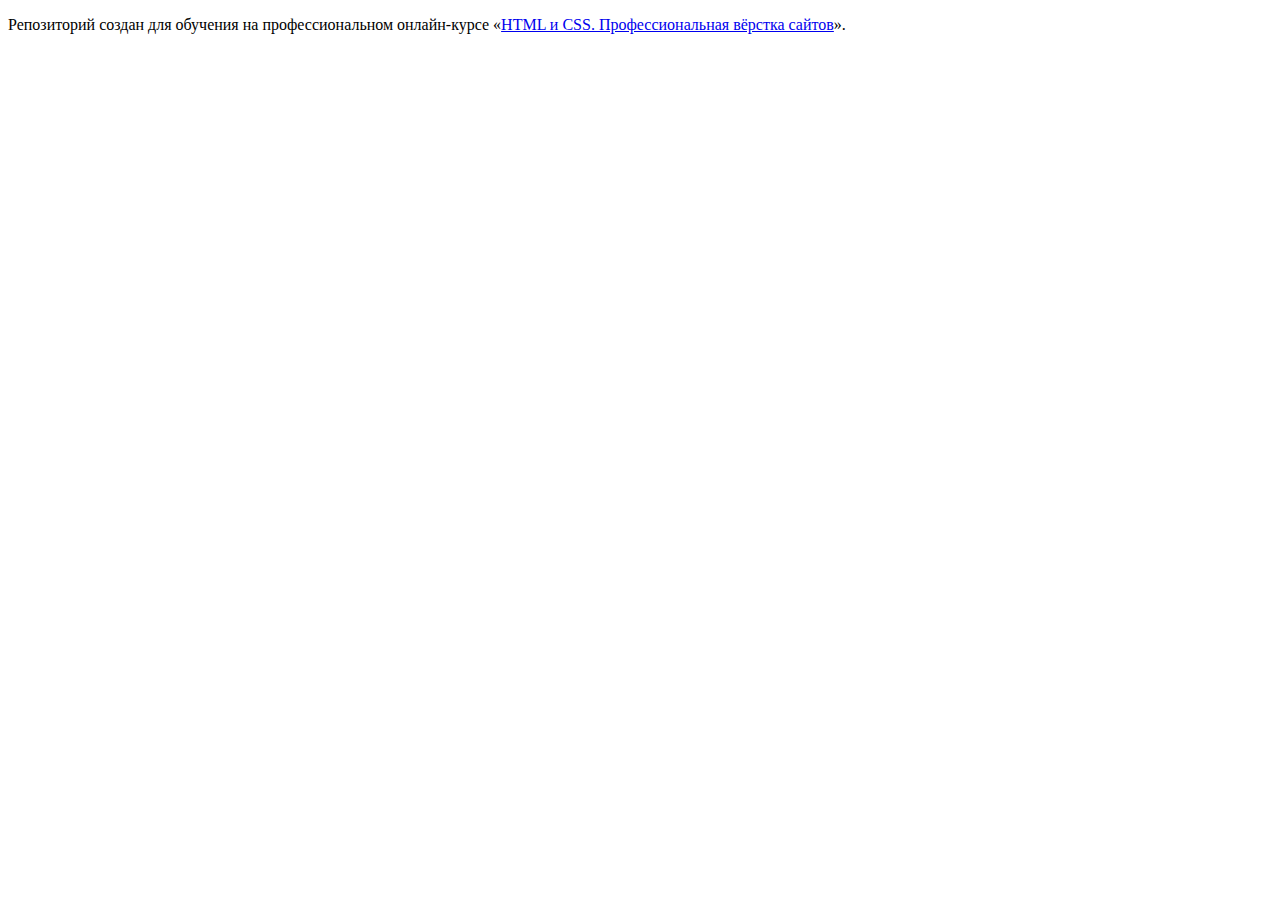
<file: index.html>
<!DOCTYPE html>
<html lang="ru">
  <head>
    <meta charset="utf-8">
    <title>HTML Academy: Седона</title>
  </head>
  <body>

    <p>Репозиторий создан для обучения на профессиональном онлайн‑курсе «<a href="https://htmlacademy.ru/intensive/htmlcss">HTML и CSS. Профессиональная вёрстка сайтов</a>».</p>

  </body>
</html>
</file>
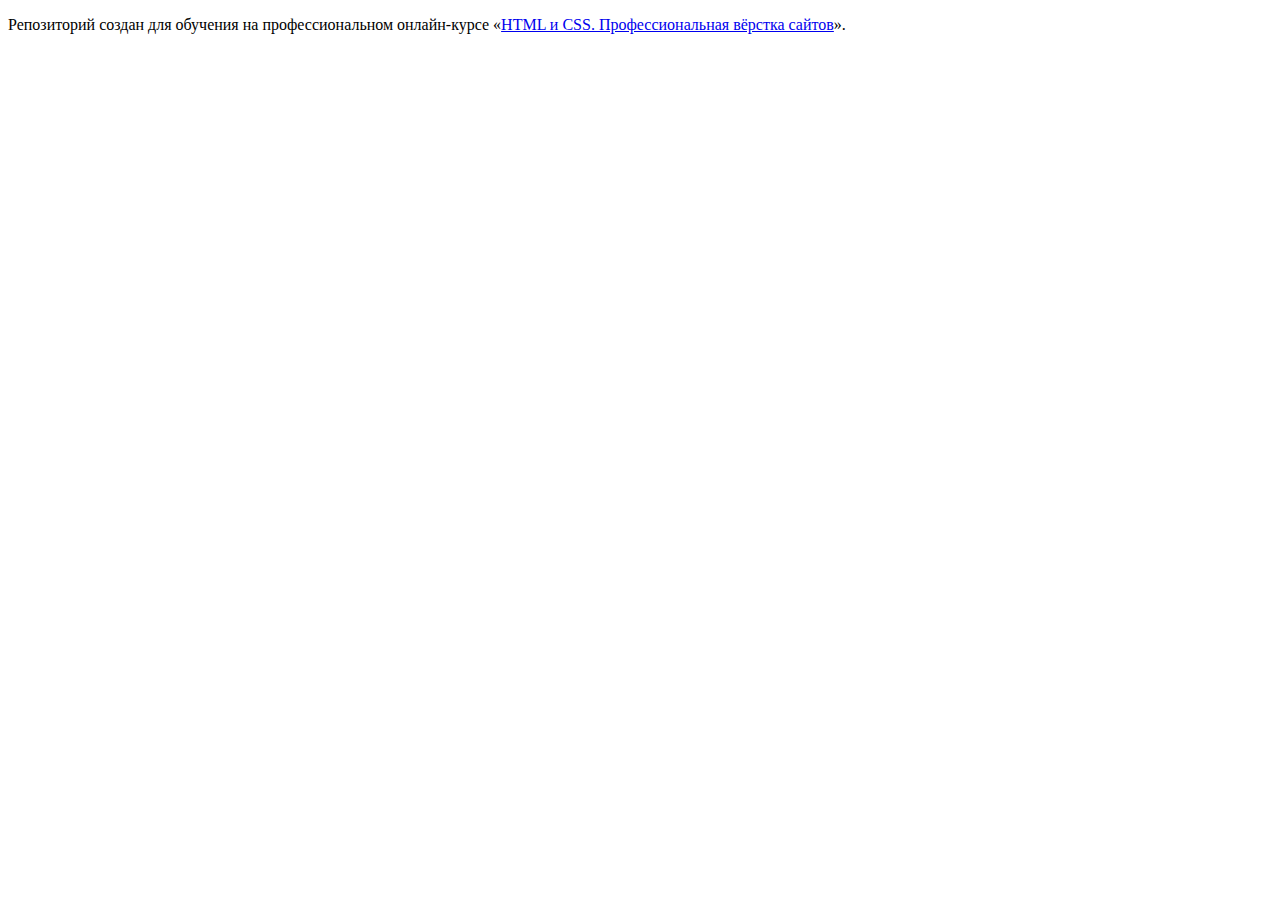
<file: 1/index.html>
<!DOCTYPE html>
<html lang="ru">
  <head>
    <meta charset="utf-8">
    <title>HTML Academy: Седона</title>
    <base href="https://htmlacademy-htmlcss.github.io/2057573-sedona-1/1/">
</head>
  <body>

    <p>Репозиторий создан для обучения на профессиональном онлайн‑курсе «<a href="https://htmlacademy.ru/intensive/htmlcss">HTML и CSS. Профессиональная вёрстка сайтов</a>».</p>

  </body>
</html>
</file>
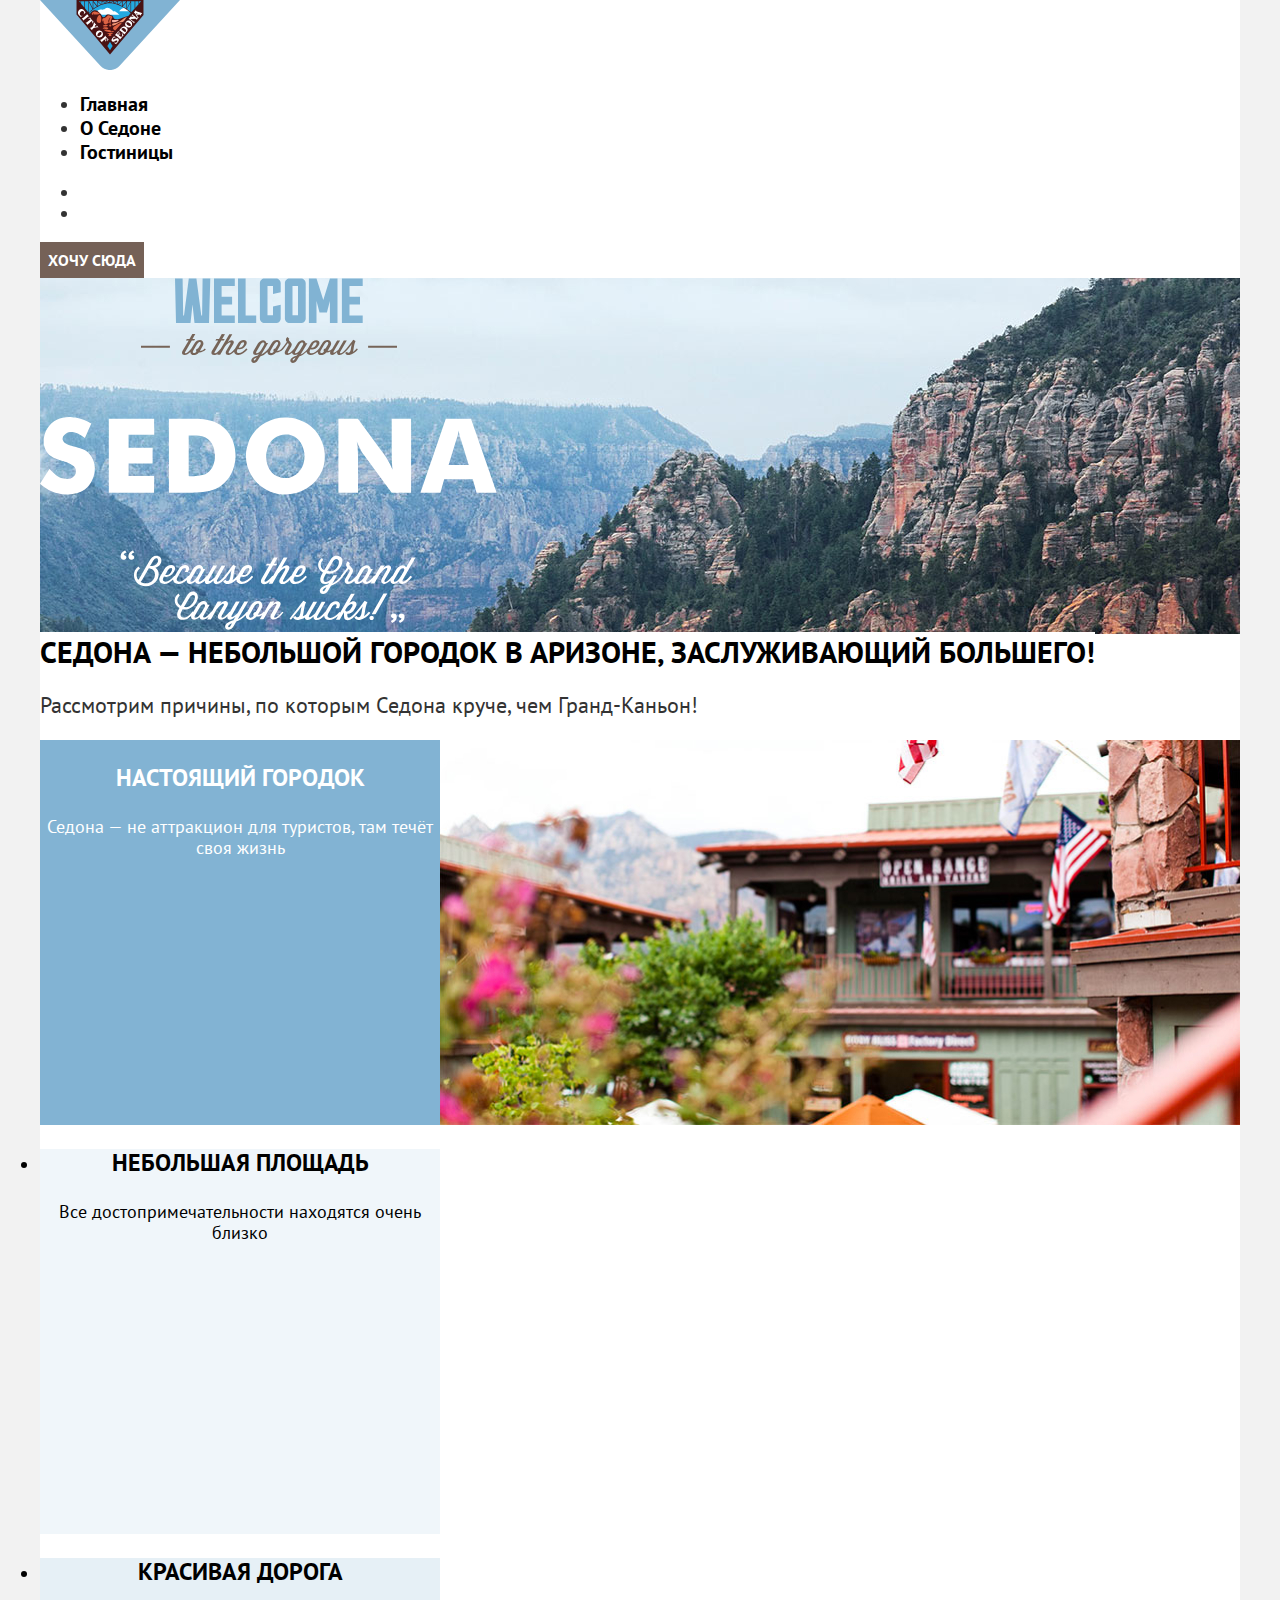
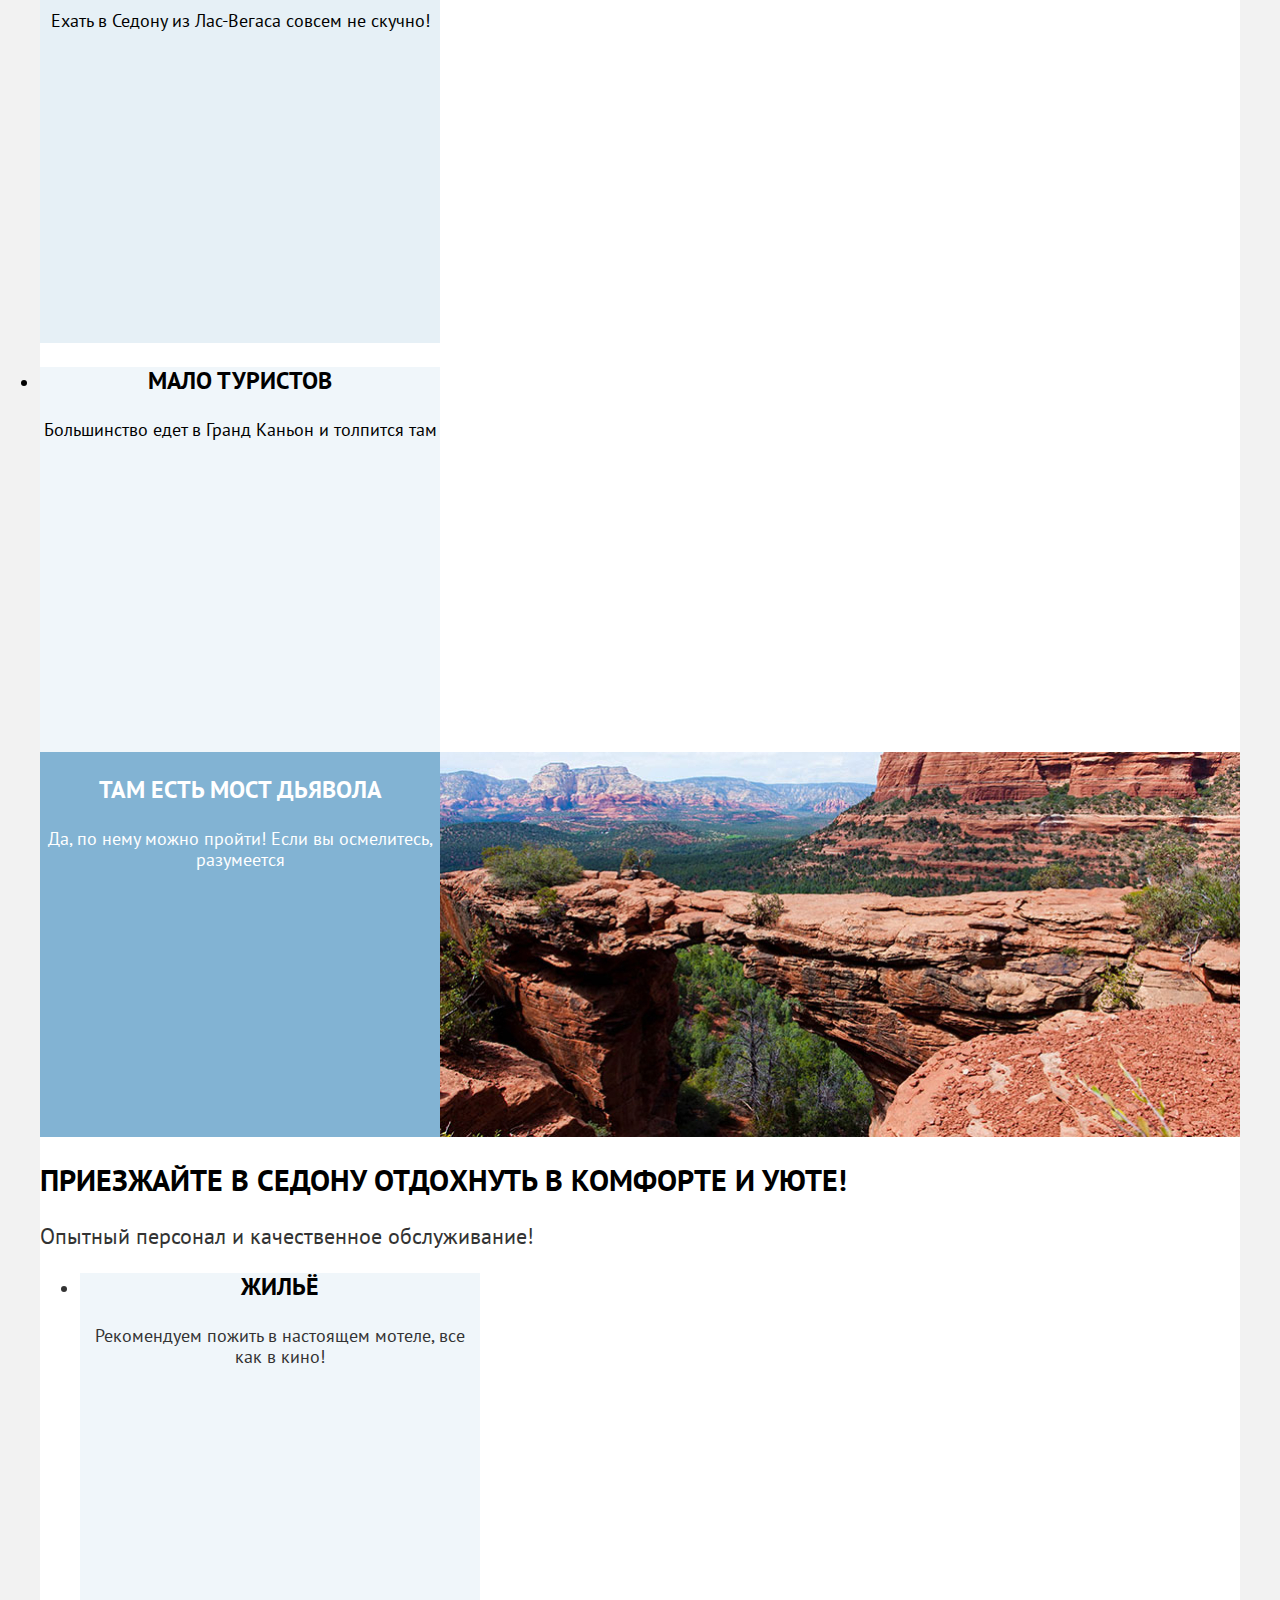
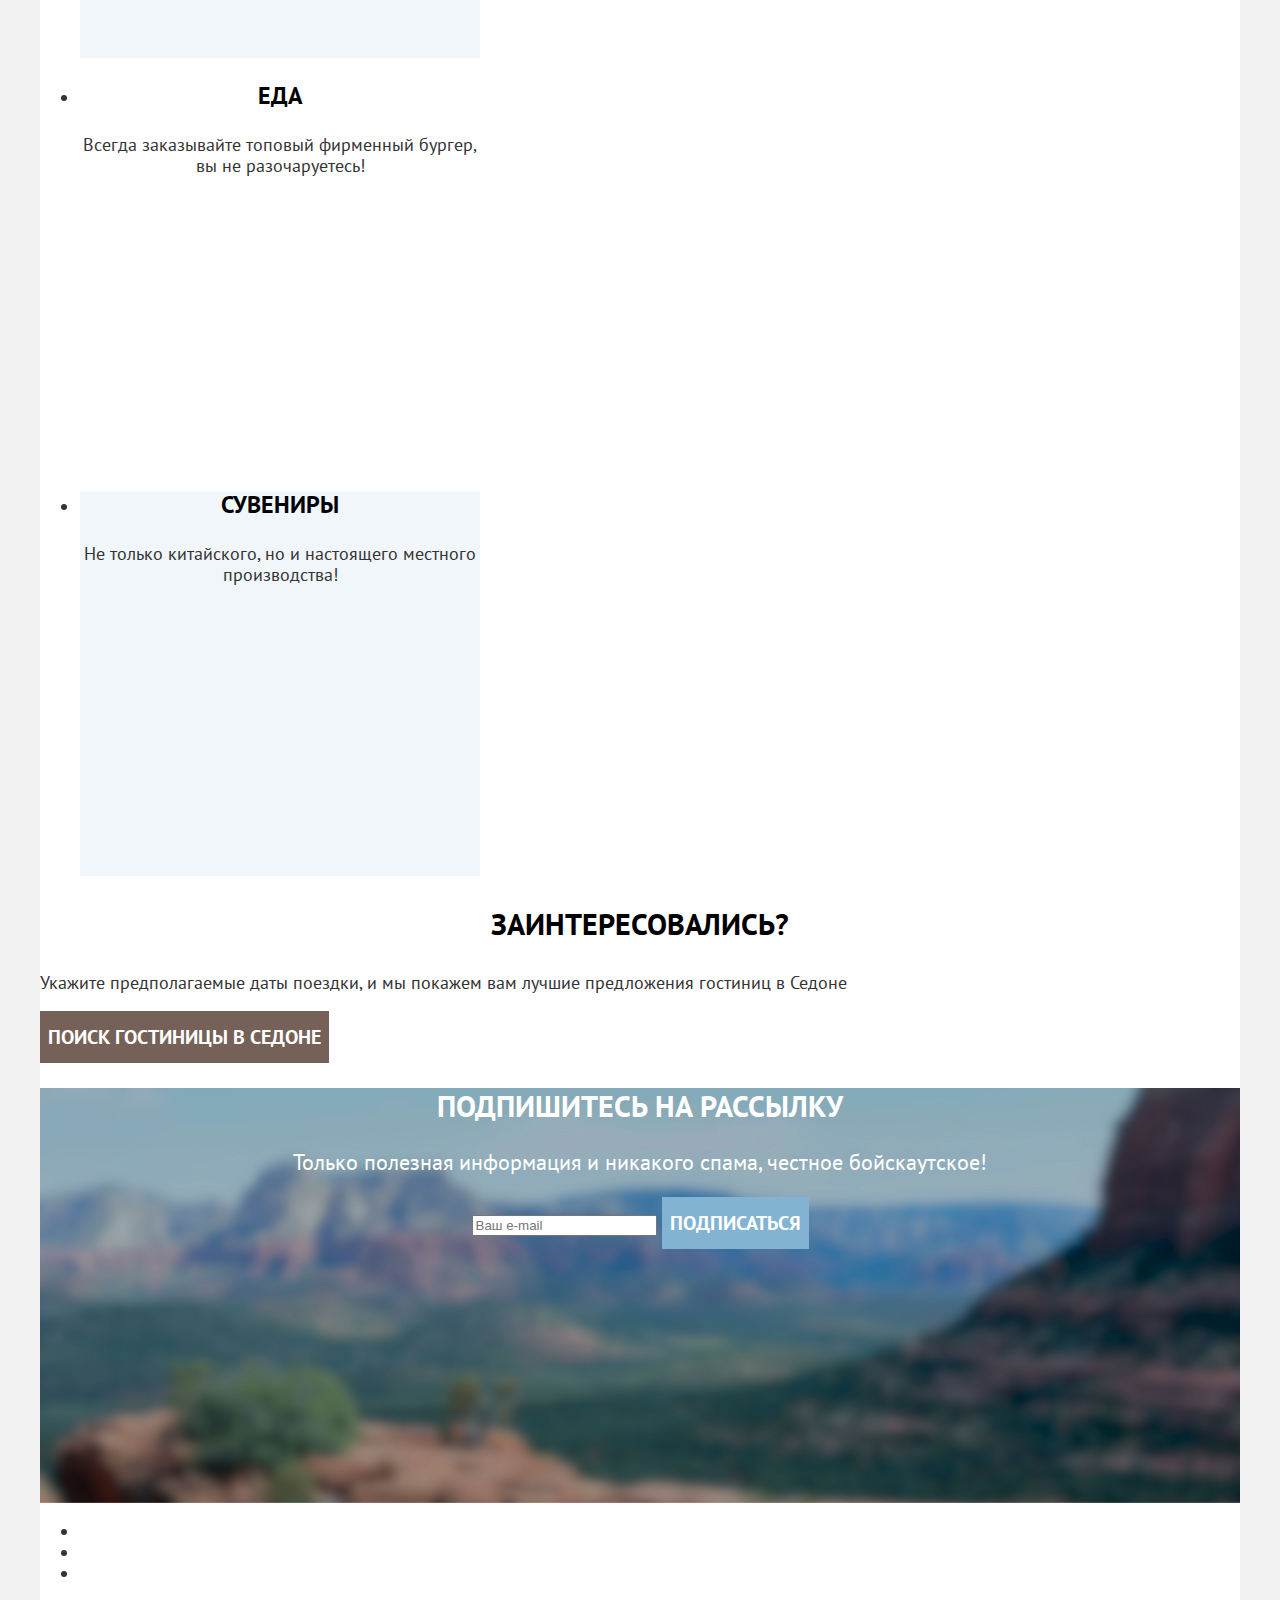
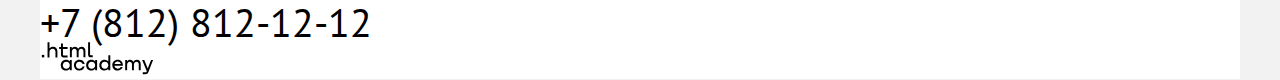
<file: 4/index.html>
<!DOCTYPE html>
<html lang="ru">

  <head>
    <meta charset="utf-8">
    <title>HTML Academy: Седона</title>
    <link rel="stylesheet" href="styles/styles.css">
    <base href="https://htmlacademy-htmlcss.github.io/2057573-sedona-1/4/">
</head>
  <body>
    <div class="container">
      <header class="page-header">
        <nav class="navigation">
          <a class="navigation-logo">
            <img class="logo" src="images/logo.svg" alt="Логотип сайта" width="140" height="70">
          </a>
          <ul class="navigation-list">
            <li class="navigation-item">
              <a class="navigation-link">Главная</a>
            </li>
            <li class="navigation-item">
              <a class="navigation-link" href="other.html">О Седоне</a>
            </li>
            <li class="navigation-item">
              <a class="navigation-link" href="catalog.html">Гостиницы</a>
            </li>
          </ul>
          <ul class="navigation-list navigation user">
            <li class="navigation-item">
              <a class="navigation-link-icon" href="#">
                <span class="visually-hidden">
                  Поиск
                </span>
              </a>
            </li>
            <li class="navigation-item">
              <a class="navigation-link-icon" href="#">
                <span class="visually-hidden">
                  Избранное
                </span>
              </a>
            </li>
          </ul>
          <a class="button button-brown" href="#search">Хочу сюда</a>
        </nav>
      </header>
      <main class="main-index">
        <h1 class="visually-hidden">Седона</h1>
        <div class="hero">
          <img class="hero-image" src="images/welcome.svg" alt="Седона" width="458" height="352">
        </div>
        <div class="description">
          <b><span class="description-title">
              Седона — небольшой городок в Аризоне,
              заслуживающий большего!
            </span>
          </b>
          <p class="subtitle">Рассмотрим причины, по которым Седона круче, чем Гранд-Каньон!
          </p>
        </div>
        <!-- Основное содержимое страницы -->
        <section class="advantages">
          <h2 class="visually-hidden">Преимущества</h2>
          <ul class="advantages-list">
            <li class="advantages-item-blue">
              <div class="advantages-item">
                <h3 class="advantages-title">Настоящий городок</h3>
                <p class="advantages-description">Седона — не аттракцион для туристов, там течёт своя жизнь</p>
              </div>
              <img src="images/photo-1.jpg" alt="Город." width="800" height="385">
            </li>
            <li class=" advantages-item advantages-item-square">
              <h3 class="advantages-title">Небольшая площадь</h3>
              <p class="advantages-description">Все достопримечательности находятся очень близко</p>
            </li>
            <li class=" advantages-item advantages-item-road">
              <h3 class="advantages-title">Красивая дорога</h3>
              <p class="advantages-description">Ехать в Седону из Лас-Вегаса совсем не скучно!</p>
            </li>
            <li class="advantages-item advantages-item-tourist">
              <h3 class="advantages-title">Мало туристов</h3>
              <p class="advantages-description">Большинство едет в Гранд Каньон и толпится там</p>
            </li>
            <li class="advantages-item-blue">
              <div class="advantages-item">
                <h3 class="advantages-title">Там есть мост дьявола</h3>
                <p class="advantages-description">Да, по нему можно пройти! Если вы осмелитесь, разумеется</p>
              </div>
              <img src="images/photo-2.jpg" alt="Мост дьявола." width="800" height="385">
            </li>
          </ul>
        </section>
        <section class="services">
          <h2 class="services-title">Приезжайте в Седону отдохнуть в комфорте и уюте!</h2>
          <p class="subtitle">Опытный персонал и качественное обслуживание!</p>
          <ul class="services-list">
            <li class="services-item">
              <h3 class="services-title-item">Жильё</h3>
              <p class="services-description">Рекомендуем пожить в настоящем мотеле, все как в кино!</p>
            </li>
            <li class="services-item">
              <h3 class="services-title-item">Еда</h3>
              <p class="services-description">Всегда заказывайте топовый фирменный бургер, вы не разочаруетесь!</p>
            </li>
            <li class="services-item">
              <h3 class="services-title-item">Сувениры</h3>
              <p class="services-description">Не только китайского, но и настоящего местного производства!</p>
            </li>
          </ul>
        </section>
        <section class="catalog">
          <h2 class="visually-hidden">Поиск гостиницы</h2>
          <p class="catalog-title">Заинтересовались?</p>
          <p class="catalog-text subtitle">Укажите предполагаемые даты поездки, и мы покажем вам лучшие предложения
            гостиниц в
            Седоне
          </p>
          <a class="button button-brown button-big" href="#">Поиск гостиницы в Седоне</a>

        </section>
        <section class="subscribe subscribe-index">
          <h2 class="subscribe-title">Подпишитесь на рассылку</h2>
          <p class="subtitle">Только полезная информация и никакого спама, честное бойскаутское!</p>
          <form class="subscribe-form" action="https://echo.htmlacademy.ru/" method="post">
            <label class="visually-hidden" for="subscribe-email">Ваш e-mail</label>
            <input type="email" name="subscribe-email" id="subscribe-email" placeholder="Ваш e-mail">
            <button class="button button-blue button-big" type="submit">Подписаться</button>
          </form>
        </section>
      </main>
      <footer class="main-footer">
        <!-- Подвал сайта -->
        <section class="footer-social">
          <ul class="footer-social-list">
            <li class="footer-social-item">
              <a class="social-link" href="https://vk.com/htmlacademy">
                <span class="visually-hidden">VKontakte</span>
              </a>
            </li>
            <li class="footer-social-item">
              <a class="social-link" href="https://t.me/htmlacademy ">
                <span class="visually-hidden">Телеграм</span>
              </a>
            </li>
            <li class="footer-social-item">
              <a class="social-link" href="https://www.youtube.com/user/htmlacademyru">
                <span class="visually-hidden">Youtube</span>
              </a>
            </li>
          </ul>
        </section>
        <section class="footer-contacts">
          <address class="footer-contacts-address">
            <a class="footer-contacts-address-phone" href="tel:+78128121212">+7 (812) 812-12-12</a>
          </address>
          <a href="https://htmlacademy.ru/" class="footer-htmlacademy-link">
            <img class="footer-htmlacademy" src="images/logo-htmlacademy.svg" alt="Логотип htmlacademy." width="114.9"
              height="32.9">
          </a>
        </section>
      </footer>
    </div>
  </body>

</html>
</file>
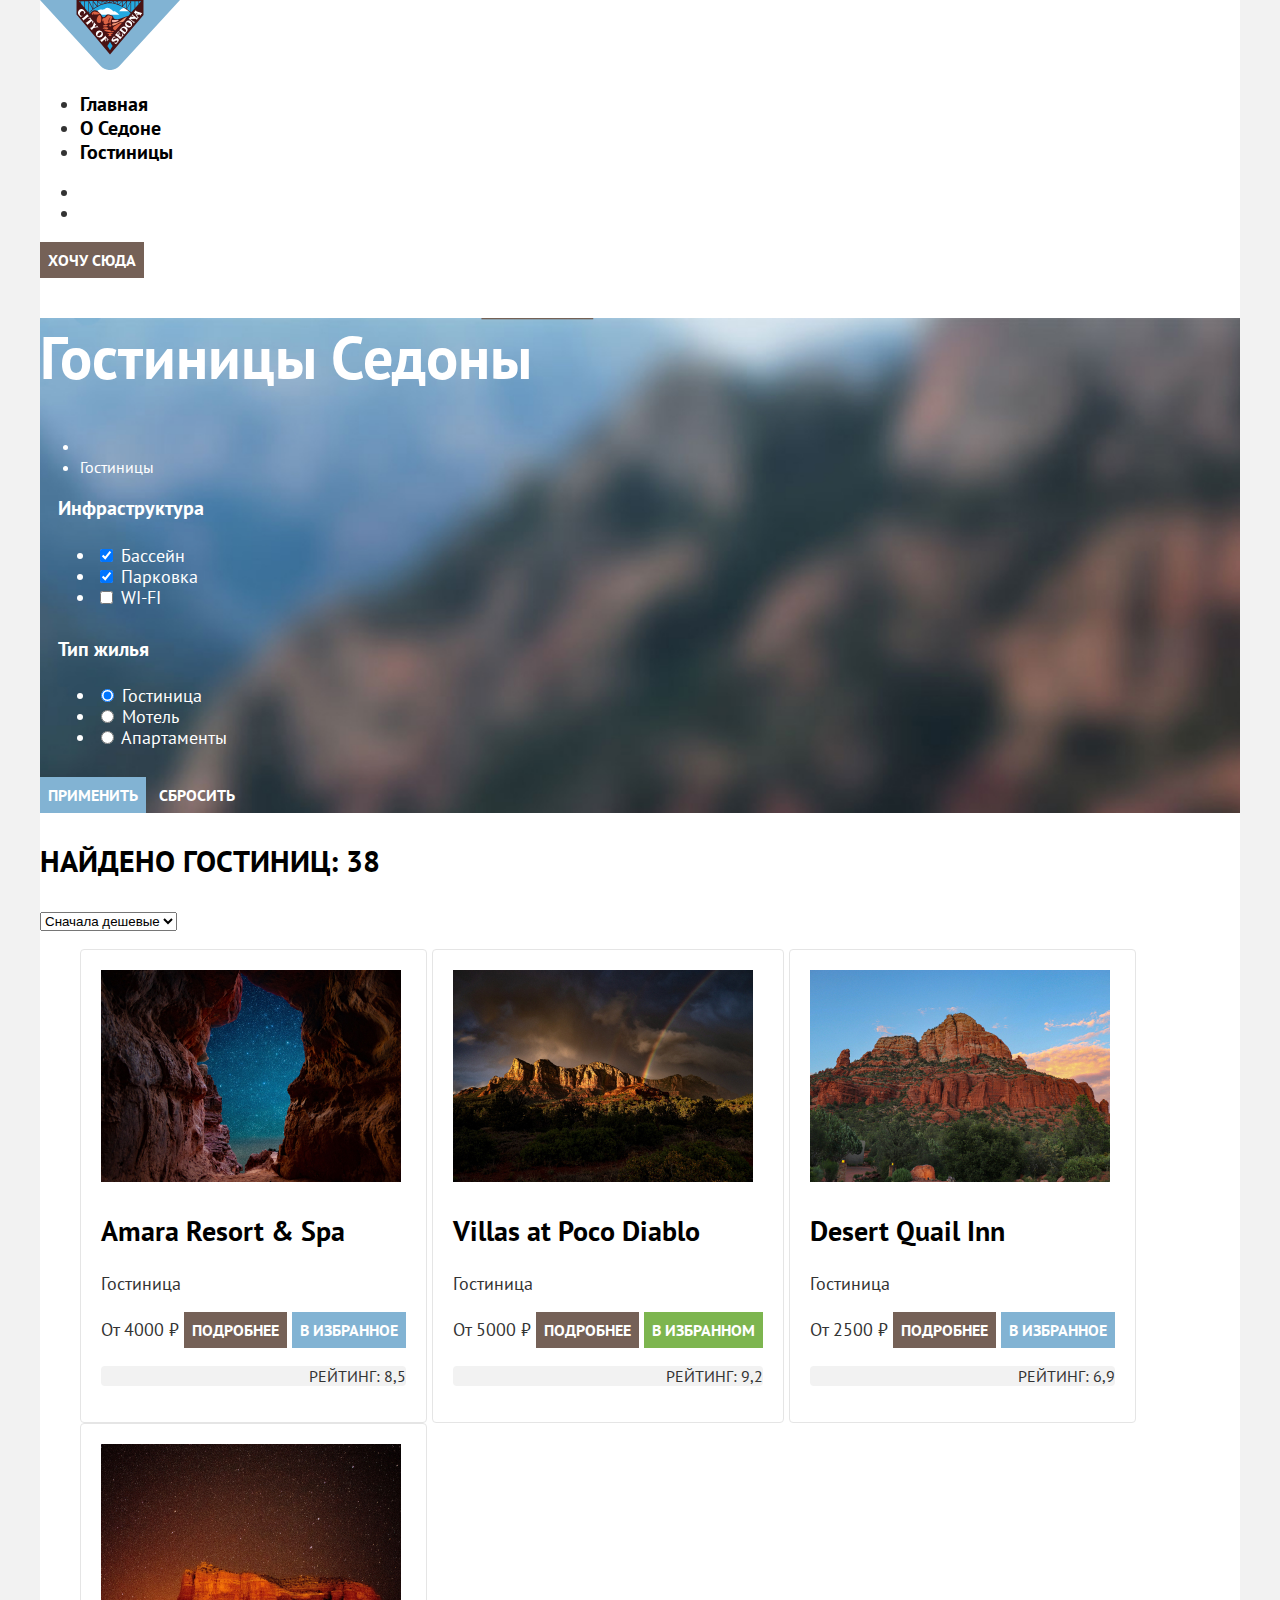
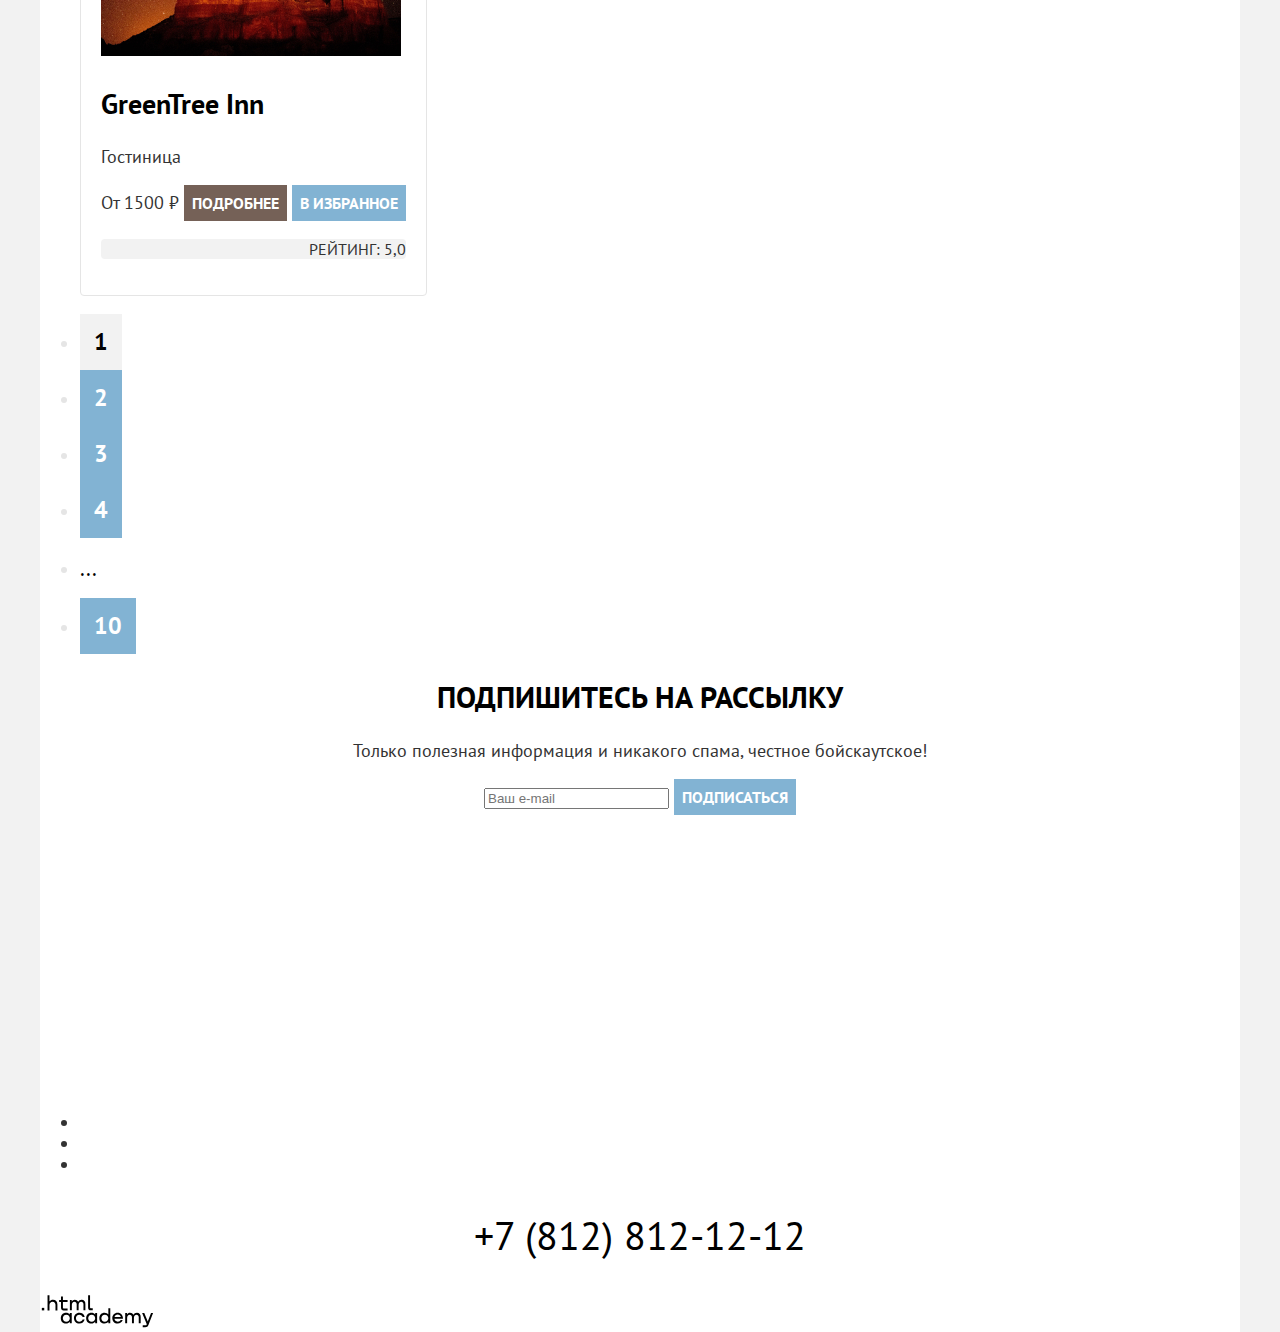
<file: catalog.html>
<!DOCTYPE html>
<html lang="ru">

  <head>
    <meta charset="utf-8">
    <title>HTML Academy: Седона</title>
    <link rel="stylesheet" href="styles/styles.css">
  </head>
  <body>
    <div class="container">
    <header class="page-header">
      <nav class="navigation">
        <a class="navigation-logo" href="index.html">
          <img class="logo" src="images/logo.svg" alt="Логотип сайта" width="140" height="70">
        </a>
        <ul class="navigation-list">
          <li class="navigation-item">
            <a class="navigation-link" href="index.html">Главная</a>
          </li>
          <li class="navigation-item">
            <a class="navigation-link" href="other.html">О Седоне</a>
          </li>
          <li class="navigation-item">
            <a class="navigation-link">Гостиницы</a>
          </li>
        </ul>
        <ul class="navigation-list navigation user">
          <li class="navigation-item">
            <a class="navigation-link-icon" href="#">
              <span class="visually-hidden">
                Поиск
              </span>
            </a>
          </li>
          <li class="navigation-item">
            <a class="navigation-link-icon" href="#">
              <span class="visually-hidden">
                Избранное
              </span>
            </a>
          </li>
        </ul>
        <a class="button button-brown" href="#">Хочу сюда</a>
      </nav>
    </header>
    <!-- Основное содержимое страницы -->
    <main class="main-inner">
      <header class="inner-header">
        <h1 class="inner-header-title">Гостиницы Седоны</h1>
        <ul class="breadcrumbs">
          <li class="breadcrumbs-item">
            <a class="breadcrumbs-link" href="index.html"> </a>
          </li>
          <li class="breadcrumbs-item">
            <a class="breadcrumbs-link">Гостиницы</a>
          </li>
        </ul>
        <form class="catalog-filter" action="https://echo.htmlacademy.ru/" method="get">

          <fieldset class="catalog-filter-group">
            <legend class="catalog-filter-title">Инфраструктура</legend>
            <ul class="catalog-filter-list">
              <li class="catalog-filter-item">
                <label class="control">
                  <input class="control-input" type="checkbox" name="pool" checked>
                  Бассейн
                </label>
              </li>
              <li class="catalog-filter-item">
                <label class="control">
                  <input class="control-input" type="checkbox" name="parking" checked>
                  Парковка
                </label>
              </li>
              <li class="catalog-filter-item">
                <label class="control">
                  <input class="control-input" type="checkbox" name="wi-fi">
                  WI-FI
                </label>
              </li>
            </ul>
          </fieldset>

          <fieldset class="catalog-filter-group">
            <legend class="catalog-filter-title">Тип жилья</legend>
            <ul class="catalog-filter-list">
              <li class="catalog-filter-item">
                <label class="control">
                  <input class="control-input" type="radio" name="type-of-housin" value="hotel" checked>
                  Гостиница
                </label>
              </li>
              <li class="catalog-filter-item">
                <label class="control">
                  <input class="control-input" type="radio" name="type-of-housing" value="motel">
                  Мотель
                </label>
              </li>
              <li class="catalog-filter-item">
                <label class="control">
                  <input class="control-input" type="radio" name="type-of-housing" value="apartments">
                  Апартаменты
                </label>
              </li>
            </ul>
          </fieldset>
          <button class="button button-blue" type="submit">Применить</button>
          <button class="button button-transparent" type="reset">Сбросить</button>
        </form>
      </header>

      <section class="catalog-products">
        <div class="sorting-container">
        <h2 class="visually-hidden">Список товаров с фильтрами</h2>
        <p class="catalog-filter-total">Найдено гостиниц: <span>38</span></p>

        <select class="select-control" aria-label="Сортировка">
          <option value="cheap">Сначала дешевые</option>
          <option value="expensive">Сначала дорогое</option>
        </select>
        <a href="#" class="button-icon">
          <span class="visually-hidden">Показать плиткой</span>
        </a>
        <a class="button-icon" href="#">
          <span class="visually-hidden">Показать карточку</span>
        </a>
        <a class="button-icon" href="#">
          <span class="visually-hidden">Показать список</span>
        </a>
        </d>
        <ul class="product-list">
          <li class="product-hotel">
            <a class="product-hotel-link" href="product.html">
              <img class="product-hotel-image" src="images/hotel-1.jpg" alt="" width="300" height="212">
              <h3 class="product-hotel-title"> Amara Resort & Spa</h3>
            </a>
            <p class="product-hotel-type">Гостиница</p>
            <a class="product-hotel-price">От 4000 ₽</a>
            <a class="product-hotel-button button button-brown" href="#">Подробнее</a>
            <a class="product-hotel-button button button-blue" href="#">В избранное</a>
            <p class="stars-four"><span class="visually-hidden">Четыре звезды</span></p>
            <p class="rating">Рейтинг: 8,5</p>
          </li>
          <li class="product-hotel">
            <a class="product-hotel-link" href="#">
              <img class="product-hotel-image" src="images/hotel-2.jpg" alt="" width="300" height="212">
              <h3 class="product-hotel-title"> Villas at Poco Diablo</h3>
            </a>
            <p class="product-hotel-type">Гостиница</p>
            <a class="product-hotel-price">От 5000 ₽</a>
            <a class="product-hotel-button button button-brown" href="#">Подробнее</a>
            <a class="product-hotel-button button button-green" href="#">В избранном</a>
            <p class="stars-four"><span class="visually-hidden">Четыре звезды</span></p>
            <p class="rating">Рейтинг: 9,2</p>
          </li>
          <li class="product-hotel">
            <a class="product-hotel-link" href="#">
              <img class="product-hotel-image" src="images/hotel-3.jpg" alt="" width="300" height="212">
              <h3 class="product-hotel-title"> Desert Quail Inn</h3>
            </a>
            <p class="product-hotel-type">Гостиница</p>
            <a class="product-hotel-price">От 2500 ₽</a>
            <a class="product-hotel-button button button-brown" href="#">Подробнее</a>
            <a class="product-hotel-button button button-blue" href="#">В избранное</a>
            <p class="stars-three"><span class="visually-hidden">Три звезды</span></p>
            <p class="rating">Рейтинг: 6,9</p>
          </li>
          <li class="product-hotel">
            <a class="product-hotel-link" href="#">
              <img class="product-hotel-image" src="images/hotel-4.jpg" alt="" width="300" height="212">
              <h3 class="product-hotel-title"> GreenTree Inn</h3>
            </a>
            <p class="product-hotel-type">Гостиница</p>
            <a class="product-hotel-price">От 1500 ₽</a>
            <a class="product-hotel-button button button-brown" href="#">Подробнее</a>
            <a class="product-hotel-button button button-blue" href="#">В избранное</a>
            <p class="stars-two"><span class="visually-hidden">Две звезды</span></p>
            <p class="rating">Рейтинг: 5,0</p>
          </li>
        </ul>


        <ul class="pagination">
          <li class="pagination-item">
            <a class="pagination-link pagination-current">1</a>
          </li>
          <li class="pagination-item button-pagination-blue">
            <a class="pagination-link" href="#">2</a>
          </li>
          <li class="pagination-item button-pagination-blue">
            <a class="pagination-link" href="#">3</a>
          </li>
          <li class="pagination-item button-pagination-blue">
            <a class="pagination-link" href="#">4</a>
          </li>
          <li class="pagination-item">
            <span class="pagination-grouping">...</span>
          </li>
          <li class="pagination-item button-pagination-blue">
            <a class="pagination-link" href="#">10</a>
          </li>
        </ul>
      </section>

      <section class="subscribe">
        <h2 class="subscribe-title">Подпишитесь на рассылку</h2>
        <p>Только полезная информация и никакого спама, честное бойскаутское!</p>
        <form class="subscribe-form" action="https://echo.htmlacademy.ru/" method="post">
          <label class="visually-hidden" for="subscribe-email">Ваш e-mail</label>
          <input type="email" name="subscribe-email" id="subscribe-email" placeholder="Ваш e-mail">
          <button class="button button-blue" type="submit">Подписаться</button>
        </form>
      </section>
    </main>
    <footer class="main-footer">
      <!-- Подвал сайта -->
      <section class="footer-social">
        <ul class="footer-social-list">
          <li class="footer-social-item">
            <a class="button" href="https://vk.com/htmlacademy">
              <span class="visually-hidden">VKontakte</span>
            </a>
          </li>
          <li class="footer-social-item">
            <a class="button" href="https://t.me/htmlacademy ">
              <span class="visually-hidden">Телеграм</span>
            </a>
          </li>
          <li class="footer-social-item">
            <a class="button" href="https://www.youtube.com/user/htmlacademyru">
              <span class="visually-hidden">Youtube</span>
            </a>
          </li>
        </ul>
      </section>
      <section class="footer-contacts">
        <address class="footer-contacts-address">
          <p class="footer-contacts-address-phone" href="tel:+78128121212">+7 (812) 812-12-12</p>
        </address>
        <img class="footer-htmlacademy" src="images/logo-htmlacademy.svg" alt="Логотип htmlacademy." width="114.9"
          height="32.9">
      </section>
    </footer>
    </div>
  </body>

</html>
</file>
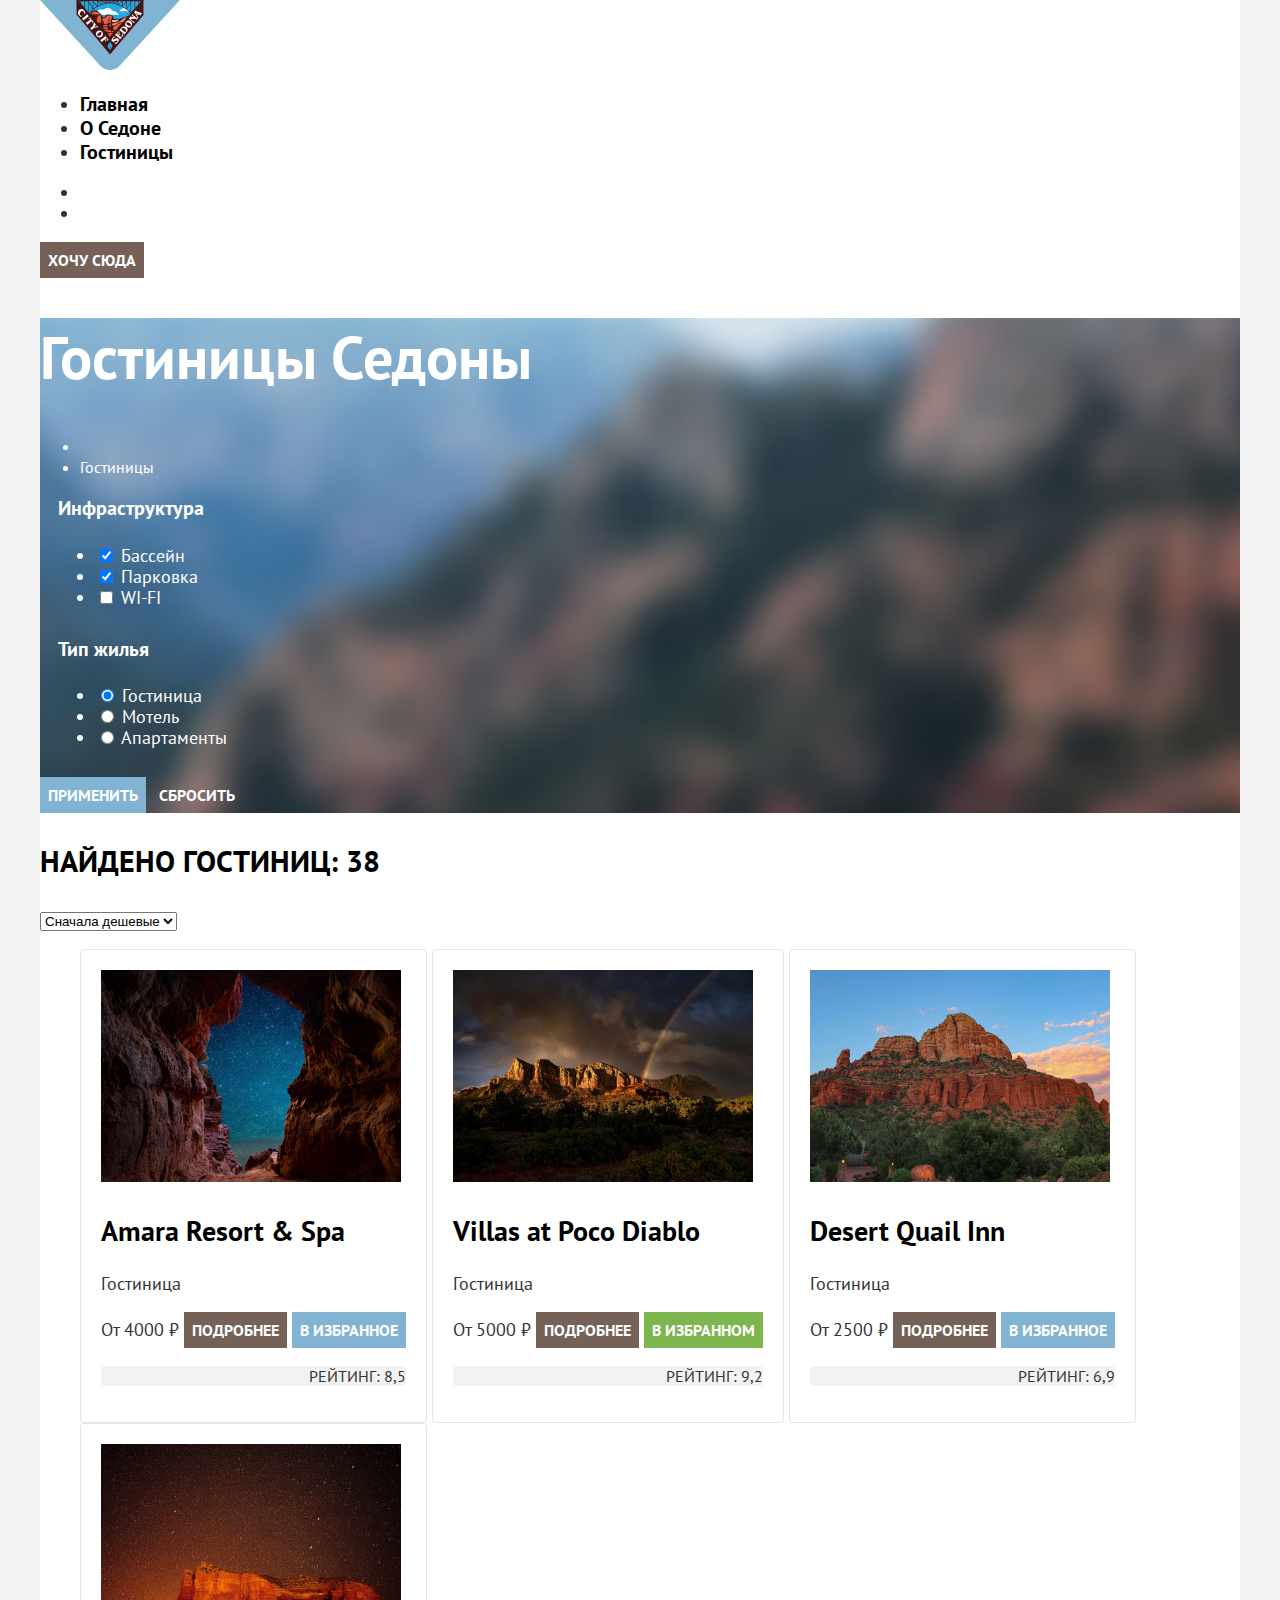
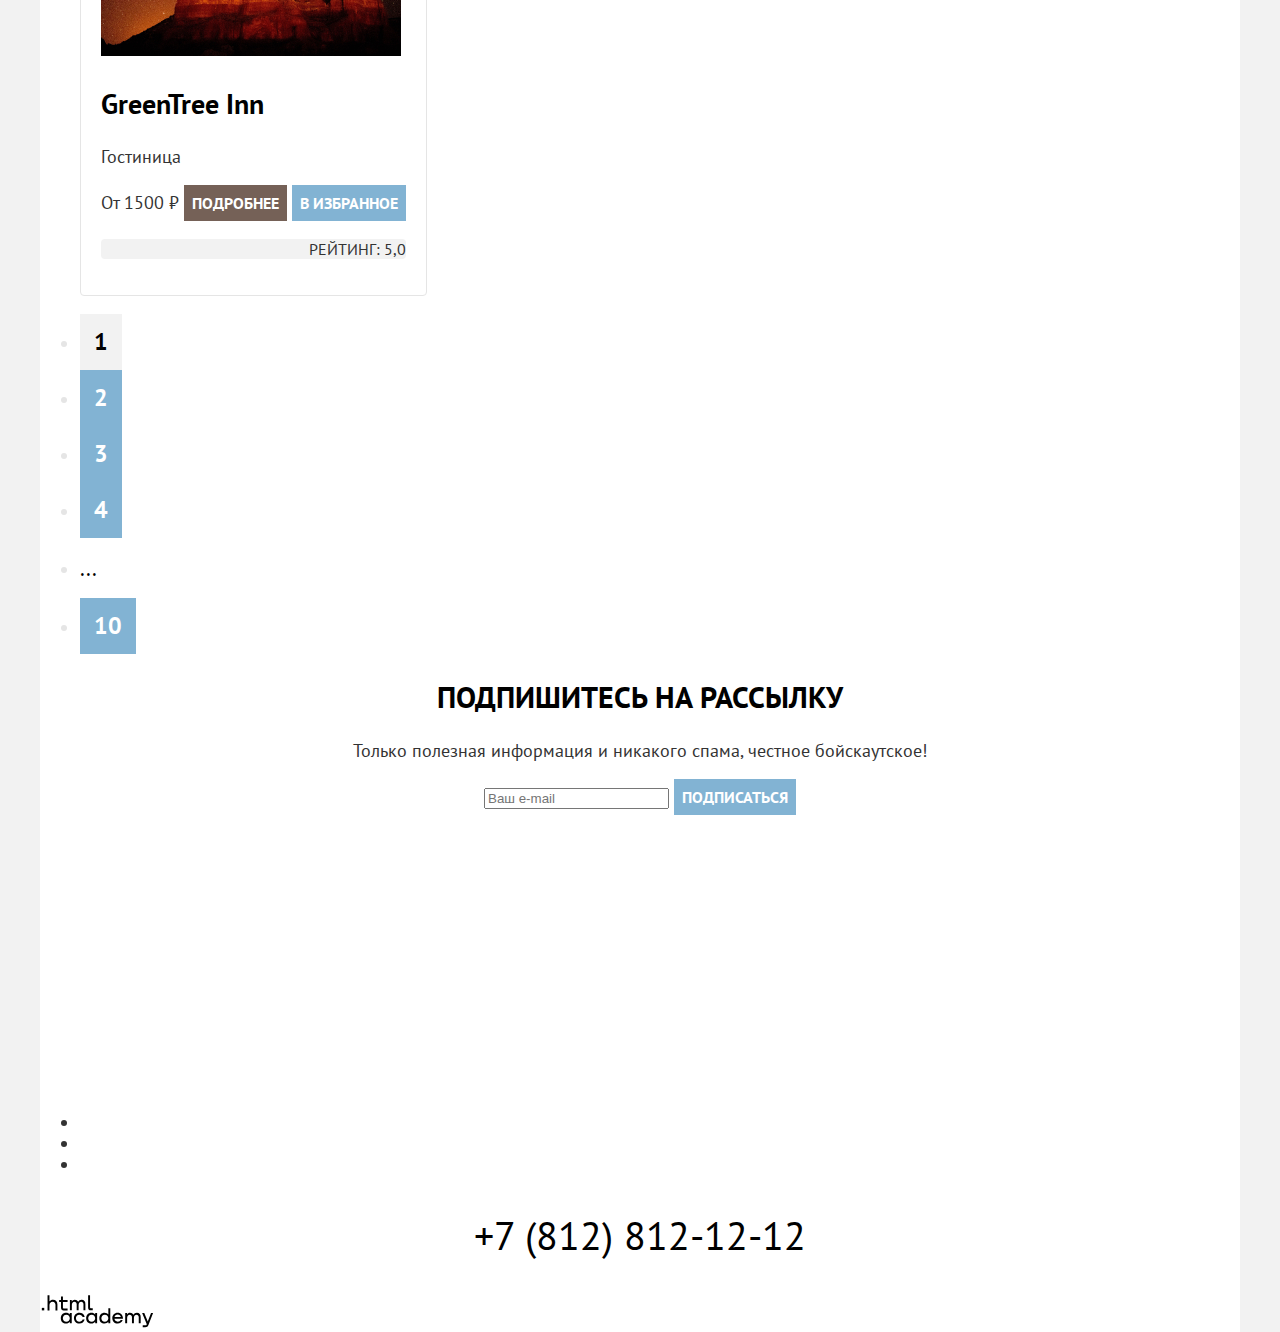
<file: 4/catalog.html>
<!DOCTYPE html>
<html lang="ru">

  <head>
    <meta charset="utf-8">
    <title>HTML Academy: Седона</title>
    <link rel="stylesheet" href="styles/styles.css">
    <base href="https://htmlacademy-htmlcss.github.io/2057573-sedona-1/4/">
</head>
  <body>
    <div class="container">
    <header class="page-header">
      <nav class="navigation">
        <a class="navigation-logo" href="index.html">
          <img class="logo" src="images/logo.svg" alt="Логотип сайта" width="140" height="70">
        </a>
        <ul class="navigation-list">
          <li class="navigation-item">
            <a class="navigation-link" href="index.html">Главная</a>
          </li>
          <li class="navigation-item">
            <a class="navigation-link" href="other.html">О Седоне</a>
          </li>
          <li class="navigation-item">
            <a class="navigation-link">Гостиницы</a>
          </li>
        </ul>
        <ul class="navigation-list navigation user">
          <li class="navigation-item">
            <a class="navigation-link-icon" href="#">
              <span class="visually-hidden">
                Поиск
              </span>
            </a>
          </li>
          <li class="navigation-item">
            <a class="navigation-link-icon" href="#">
              <span class="visually-hidden">
                Избранное
              </span>
            </a>
          </li>
        </ul>
        <a class="button button-brown" href="#">Хочу сюда</a>
      </nav>
    </header>
    <!-- Основное содержимое страницы -->
    <main class="main-inner">
      <header class="inner-header">
        <h1 class="inner-header-title">Гостиницы Седоны</h1>
        <ul class="breadcrumbs">
          <li class="breadcrumbs-item">
            <a class="breadcrumbs-link" href="index.html"> </a>
          </li>
          <li class="breadcrumbs-item">
            <a class="breadcrumbs-link">Гостиницы</a>
          </li>
        </ul>
        <form class="catalog-filter" action="https://echo.htmlacademy.ru/" method="get">

          <fieldset class="catalog-filter-group">
            <legend class="catalog-filter-title">Инфраструктура</legend>
            <ul class="catalog-filter-list">
              <li class="catalog-filter-item">
                <label class="control">
                  <input class="control-input" type="checkbox" name="pool" checked>
                  Бассейн
                </label>
              </li>
              <li class="catalog-filter-item">
                <label class="control">
                  <input class="control-input" type="checkbox" name="parking" checked>
                  Парковка
                </label>
              </li>
              <li class="catalog-filter-item">
                <label class="control">
                  <input class="control-input" type="checkbox" name="wi-fi">
                  WI-FI
                </label>
              </li>
            </ul>
          </fieldset>

          <fieldset class="catalog-filter-group">
            <legend class="catalog-filter-title">Тип жилья</legend>
            <ul class="catalog-filter-list">
              <li class="catalog-filter-item">
                <label class="control">
                  <input class="control-input" type="radio" name="type-of-housin" value="hotel" checked>
                  Гостиница
                </label>
              </li>
              <li class="catalog-filter-item">
                <label class="control">
                  <input class="control-input" type="radio" name="type-of-housing" value="motel">
                  Мотель
                </label>
              </li>
              <li class="catalog-filter-item">
                <label class="control">
                  <input class="control-input" type="radio" name="type-of-housing" value="apartments">
                  Апартаменты
                </label>
              </li>
            </ul>
          </fieldset>
          <button class="button button-blue" type="submit">Применить</button>
          <button class="button button-transparent" type="reset">Сбросить</button>
        </form>
      </header>

      <section class="catalog-products">
        <div class="sorting-container">
        <h2 class="visually-hidden">Список товаров с фильтрами</h2>
        <p class="catalog-filter-total">Найдено гостиниц: <span>38</span></p>

        <select class="select-control" aria-label="Сортировка">
          <option value="cheap">Сначала дешевые</option>
          <option value="expensive">Сначала дорогое</option>
        </select>
        <a href="#" class="button-icon">
          <span class="visually-hidden">Показать плиткой</span>
        </a>
        <a class="button-icon" href="#">
          <span class="visually-hidden">Показать карточку</span>
        </a>
        <a class="button-icon" href="#">
          <span class="visually-hidden">Показать список</span>
        </a>
        </d>
        <ul class="product-list">
          <li class="product-hotel">
            <a class="product-hotel-link" href="product.html">
              <img class="product-hotel-image" src="images/hotel-1.jpg" alt="" width="300" height="212">
              <h3 class="product-hotel-title"> Amara Resort & Spa</h3>
            </a>
            <p class="product-hotel-type">Гостиница</p>
            <a class="product-hotel-price">От 4000 ₽</a>
            <a class="product-hotel-button button button-brown" href="#">Подробнее</a>
            <a class="product-hotel-button button button-blue" href="#">В избранное</a>
            <p class="stars-four"><span class="visually-hidden">Четыре звезды</span></p>
            <p class="rating">Рейтинг: 8,5</p>
          </li>
          <li class="product-hotel">
            <a class="product-hotel-link" href="#">
              <img class="product-hotel-image" src="images/hotel-2.jpg" alt="" width="300" height="212">
              <h3 class="product-hotel-title"> Villas at Poco Diablo</h3>
            </a>
            <p class="product-hotel-type">Гостиница</p>
            <a class="product-hotel-price">От 5000 ₽</a>
            <a class="product-hotel-button button button-brown" href="#">Подробнее</a>
            <a class="product-hotel-button button button-green" href="#">В избранном</a>
            <p class="stars-four"><span class="visually-hidden">Четыре звезды</span></p>
            <p class="rating">Рейтинг: 9,2</p>
          </li>
          <li class="product-hotel">
            <a class="product-hotel-link" href="#">
              <img class="product-hotel-image" src="images/hotel-3.jpg" alt="" width="300" height="212">
              <h3 class="product-hotel-title"> Desert Quail Inn</h3>
            </a>
            <p class="product-hotel-type">Гостиница</p>
            <a class="product-hotel-price">От 2500 ₽</a>
            <a class="product-hotel-button button button-brown" href="#">Подробнее</a>
            <a class="product-hotel-button button button-blue" href="#">В избранное</a>
            <p class="stars-three"><span class="visually-hidden">Три звезды</span></p>
            <p class="rating">Рейтинг: 6,9</p>
          </li>
          <li class="product-hotel">
            <a class="product-hotel-link" href="#">
              <img class="product-hotel-image" src="images/hotel-4.jpg" alt="" width="300" height="212">
              <h3 class="product-hotel-title"> GreenTree Inn</h3>
            </a>
            <p class="product-hotel-type">Гостиница</p>
            <a class="product-hotel-price">От 1500 ₽</a>
            <a class="product-hotel-button button button-brown" href="#">Подробнее</a>
            <a class="product-hotel-button button button-blue" href="#">В избранное</a>
            <p class="stars-two"><span class="visually-hidden">Две звезды</span></p>
            <p class="rating">Рейтинг: 5,0</p>
          </li>
        </ul>


        <ul class="pagination">
          <li class="pagination-item">
            <a class="pagination-link pagination-current">1</a>
          </li>
          <li class="pagination-item button-pagination-blue">
            <a class="pagination-link" href="#">2</a>
          </li>
          <li class="pagination-item button-pagination-blue">
            <a class="pagination-link" href="#">3</a>
          </li>
          <li class="pagination-item button-pagination-blue">
            <a class="pagination-link" href="#">4</a>
          </li>
          <li class="pagination-item">
            <span class="pagination-grouping">...</span>
          </li>
          <li class="pagination-item button-pagination-blue">
            <a class="pagination-link" href="#">10</a>
          </li>
        </ul>
      </section>

      <section class="subscribe">
        <h2 class="subscribe-title">Подпишитесь на рассылку</h2>
        <p>Только полезная информация и никакого спама, честное бойскаутское!</p>
        <form class="subscribe-form" action="https://echo.htmlacademy.ru/" method="post">
          <label class="visually-hidden" for="subscribe-email">Ваш e-mail</label>
          <input type="email" name="subscribe-email" id="subscribe-email" placeholder="Ваш e-mail">
          <button class="button button-blue" type="submit">Подписаться</button>
        </form>
      </section>
    </main>
    <footer class="main-footer">
      <!-- Подвал сайта -->
      <section class="footer-social">
        <ul class="footer-social-list">
          <li class="footer-social-item">
            <a class="button" href="https://vk.com/htmlacademy">
              <span class="visually-hidden">VKontakte</span>
            </a>
          </li>
          <li class="footer-social-item">
            <a class="button" href="https://t.me/htmlacademy ">
              <span class="visually-hidden">Телеграм</span>
            </a>
          </li>
          <li class="footer-social-item">
            <a class="button" href="https://www.youtube.com/user/htmlacademyru">
              <span class="visually-hidden">Youtube</span>
            </a>
          </li>
        </ul>
      </section>
      <section class="footer-contacts">
        <address class="footer-contacts-address">
          <p class="footer-contacts-address-phone" href="tel:+78128121212">+7 (812) 812-12-12</p>
        </address>
        <img class="footer-htmlacademy" src="images/logo-htmlacademy.svg" alt="Логотип htmlacademy." width="114.9"
          height="32.9">
      </section>
    </footer>
    </div>
  </body>

</html>
</file>
<file: 4/styles/styles.css>
@font-face {
  font-family: "PT Sans";
  font-style: normal;
  font-weight: 700;
  src: url("../fonts/ptsans-700.woff2") format("woff2");
  font-display: swap;
}

@font-face {
  font-family: "PT Sans";
  font-style: normal;
  font-weight: 400;
  src: url("../fonts/ptsans-400.woff2") format("woff2");
  font-display: swap;
}

body {
  font-family: "PT Sans", sans-serif;
  font-size: 18px;
  line-height: 21px;
  color: #333333;
  background-color: #f2f2f2;
  margin: 0;
}

/* Container*/
.container {
  width: 1200px;
  background: #FFFFFF;
  margin: 0 auto;
}

/* Pages */

.page-header {}


.breadcrumbs-item {
  font-size: 16px;
  line-height: 21px;
  font-weight: 400;
}

.catalog-filter-title {
  font-size: 20px;
  line-height: 24px;
  font-weight: 700;
  color: #FFFFFF;
}


.navigation-link {
  font-size: 20px;
  line-height: 24px;
  font-weight: 700;
  text-align: center;
  color: #000000;
  text-decoration: none;
  /* text-transform: uppercase; */
}

.main-index {}

/* List */
.advantages-list {
  text-align: center;
  padding-left: 0;
  margin: 0;
}

/* Title */

.advantages-title {

  font-size: 24px;
  line-height: 28px;
  color: #000000;
  text-transform: uppercase;
}

.advantages-item {
  width: 400px;
  min-height: 385px;
}

.advantages-item-blue {
  color: #FFFFFF;
  background-color: #82B3D3;
  display: flex;
}

.advantages-item-blue .advantages-title {
  color: #FFFFFF;
}

.advantages-item-square,
.advantages-item-tourist {
  background-color: rgba(131, 179, 211, 0.12);
  color: #000000;
}

.advantages-item-road {
  background-color: rgba(131, 179, 211, 0.2);
  color: #000000;
}

/* Hero*/
.hero {
  color: #FFFFFF;
  background-color: #000000;
  background-image: url("../images/index-background.jpg");
  background-size: 100% auto;
}

.description-title {
  font-size: 30px;
  line-height: 36px;
  font-weight: 700;
  text-transform: uppercase;
  color: #000000;
  background-color: #FFFFFF;
}


/* Services */
.services-item {
  width: 400px;
  min-height: 385px;
  text-align: center;

}

/* Tittle */
.services-title {
  font-size: 30px;
  line-height: 36px;
  color: #000000;
  text-transform: uppercase;
}

.services-title-item {
  font-size: 24px;
  line-height: 28px;
  color: #000000;
  text-transform: uppercase;
}

.services-item:nth-child(odd) {
  background-color: rgba(131, 179, 211, 0.12);
}


/* Subscribe */
.subscribe {
  min-height: 415px;
  text-align: center;
}

.subscribe-index {
  color: #FFFFFF;
  background-color: #2B3C40;
  background-image: url("../images/subscribe.jpg");
  background-size: 100% auto;
}

.subscribe-title {
  font-size: 30px;
  line-height: 36px;
  font-weight: 700;
  text-transform: uppercase;
  color: #000000;
}

.subscribe-index .subscribe-title {
  color: #FFFFFF;
}

/* Footer */
.main-footer a {
  color: #000000;
}

.footer-contacts-address-phone {
  font-size: 40px;
  line-height: 40px;
  font-weight: 400;
  text-align: center;
  text-transform: uppercase;
  font-style: normal;
  text-decoration-line: none;
  color: #000000;

}

.button {
  color: #FFFFFF;
  font-weight: 700;
  font-size: 16px;
  line-height: 20px;
  text-align: center;
  text-transform: uppercase;
  text-decoration: none;
  display: inline-block;
  padding: 8px;
  font-family: inherit;
  border: none;
}

.button-brown {
  background-color: #756157;
}

.button-blue {
  background-color: #82B3D3;
}

.button-big {
  font-size: 20px;
  line-height: 36px;
}

.button-green {
  background-color: #7DB54F;
}

.button-transparent {
  color: #FFFFFF;
  background-color: transparent;
}

.visually-hidden {
  position: absolute;
  width: 1px;
  height: 1px;
  margin: -1px;
  padding: 0;
  border: 0;
  white-space: nowrap;
  clip-path: inset(100%);
  clip: rect(0 0 0 0);
  overflow: hidden;
}

.subtitle {
  font-size: 22px;
  line-height: 26px;
}

/* Catalog */
.catalog-title {
  font-size: 30px;
  line-height: 36px;
  font-weight: 700;
  text-align: center;
  color: #000000;
  text-transform: uppercase;
}

.catalog-text {
  font-family: "PT Sans", sans-serif;
  font-size: 18px;
  line-height: 21px;
  color: #333333;
  background-color: #FFFFFF;
}

.catalog-filter-total {
  font-size: 30px;
  line-height: 36px;
  font-weight: 700;
  color: #000000;
  text-transform: uppercase;
}

.product-hotel {
  border: 1px solid #E5E5E5;
  padding: 20px;
  gap: 16px;
  border-radius: 4px;
  color: #333333;
  display: inline-block;
  text-decoration: none;
}

.rating {
  text-align: right;
  color: #333333;
  background-color: #F2F2F2;
  border-radius: 4px;
  text-transform: uppercase;
  font-size: 16px;
  line-height: 20px;
}

.subscribe-email {
  background-color: #F2F2F2;
}

.sorting-container {
  color: #E5E5E5;
  background-color: #FFFFFF;
}

.product-hotel-link {
  font-size: 24px;
  line-height: 28px;
  color: #000000;
  font-weight: 700;
  text-decoration: none;
}

.pagination-link {
  background-color: #82B3D3;
  color: #FFFFFF;
  font-weight: 700;
  font-size: 24px;
  line-height: 28px;
  text-align: center;
  text-decoration: none;
  display: inline-block;
  padding: 14px;
  font-family: inherit;
  border: none;
}

.pagination-current {
  color: #000000;
  background-color: #F2F2F2;
}

.pagination-grouping {
font-size: 22px;
line-height: 26px;
font-weight: 400;
color: #000000;
width: 60px;
padding-top: 17px;
padding-bottom: 17px;
display: inline-block;

}

.inner-header-title {
  font-size: 60px;
  line-height: 78px;
  font-weight: 700;
}

.inner-header {
  color: #FFFFFF;
  background-color: #615A5C;
  background-image: url("../images/form-background.jpg");
  background-size: cover;
  background-repeat: no-repeat;
  background-position: center;
}

.catalog-filter-group {
  border: none;
}
</file>
<file: styles/styles.css>
@font-face {
  font-family: "PT Sans";
  font-style: normal;
  font-weight: 700;
  src: url("../fonts/ptsans-700.woff2") format("woff2");
  font-display: swap;
}

@font-face {
  font-family: "PT Sans";
  font-style: normal;
  font-weight: 400;
  src: url("../fonts/ptsans-400.woff2") format("woff2");
  font-display: swap;
}

body {
  font-family: "PT Sans", sans-serif;
  font-size: 18px;
  line-height: 21px;
  color: #333333;
  background-color: #f2f2f2;
  margin: 0;
}

/* Container*/
.container {
  width: 1200px;
  background: #FFFFFF;
  margin: 0 auto;
}

/* Pages */

.page-header {}


.breadcrumbs-item {
  font-size: 16px;
  line-height: 21px;
  font-weight: 400;
}

.catalog-filter-title {
  font-size: 20px;
  line-height: 24px;
  font-weight: 700;
  color: #FFFFFF;
}


.navigation-link {
  font-size: 20px;
  line-height: 24px;
  font-weight: 700;
  text-align: center;
  color: #000000;
  text-decoration: none;
  /* text-transform: uppercase; */
}

.main-index {}

/* List */
.advantages-list {
  text-align: center;
  padding-left: 0;
  margin: 0;
}

/* Title */

.advantages-title {

  font-size: 24px;
  line-height: 28px;
  color: #000000;
  text-transform: uppercase;
}

.advantages-item {
  width: 400px;
  min-height: 385px;
}

.advantages-item-blue {
  color: #FFFFFF;
  background-color: #82B3D3;
  display: flex;
}

.advantages-item-blue .advantages-title {
  color: #FFFFFF;
}

.advantages-item-square,
.advantages-item-tourist {
  background-color: rgba(131, 179, 211, 0.12);
  color: #000000;
}

.advantages-item-road {
  background-color: rgba(131, 179, 211, 0.2);
  color: #000000;
}

/* Hero*/
.hero {
  color: #FFFFFF;
  background-color: #000000;
  background-image: url("../images/index-background.jpg");
  background-size: 100% auto;
}

.description-title {
  font-size: 30px;
  line-height: 36px;
  font-weight: 700;
  text-transform: uppercase;
  color: #000000;
  background-color: #FFFFFF;
}


/* Services */
.services-item {
  width: 400px;
  min-height: 385px;
  text-align: center;

}

/* Tittle */
.services-title {
  font-size: 30px;
  line-height: 36px;
  color: #000000;
  text-transform: uppercase;
}

.services-title-item {
  font-size: 24px;
  line-height: 28px;
  color: #000000;
  text-transform: uppercase;
}

.services-item:nth-child(odd) {
  background-color: rgba(131, 179, 211, 0.12);
}


/* Subscribe */
.subscribe {
  min-height: 415px;
  text-align: center;
}

.subscribe-index {
  color: #FFFFFF;
  background-color: #2B3C40;
  background-image: url("../images/subscribe.jpg");
  background-size: 100% auto;
}

.subscribe-title {
  font-size: 30px;
  line-height: 36px;
  font-weight: 700;
  text-transform: uppercase;
  color: #000000;
}

.subscribe-index .subscribe-title {
  color: #FFFFFF;
}

/* Footer */
.main-footer a {
  color: #000000;
}

.footer-contacts-address-phone {
  font-size: 40px;
  line-height: 40px;
  font-weight: 400;
  text-align: center;
  text-transform: uppercase;
  font-style: normal;
  text-decoration-line: none;
  color: #000000;

}

.button {
  color: #FFFFFF;
  font-weight: 700;
  font-size: 16px;
  line-height: 20px;
  text-align: center;
  text-transform: uppercase;
  text-decoration: none;
  display: inline-block;
  padding: 8px;
  font-family: inherit;
  border: none;
}

.button-brown {
  background-color: #756157;
}

.button-blue {
  background-color: #82B3D3;
}

.button-big {
  font-size: 20px;
  line-height: 36px;
}

.button-green {
  background-color: #7DB54F;
}

.button-transparent {
  color: #FFFFFF;
  background-color: transparent;
}

.visually-hidden {
  position: absolute;
  width: 1px;
  height: 1px;
  margin: -1px;
  padding: 0;
  border: 0;
  white-space: nowrap;
  clip-path: inset(100%);
  clip: rect(0 0 0 0);
  overflow: hidden;
}

.subtitle {
  font-size: 22px;
  line-height: 26px;
}

/* Catalog */
.catalog-title {
  font-size: 30px;
  line-height: 36px;
  font-weight: 700;
  text-align: center;
  color: #000000;
  text-transform: uppercase;
}

.catalog-text {
  font-family: "PT Sans", sans-serif;
  font-size: 18px;
  line-height: 21px;
  color: #333333;
  background-color: #FFFFFF;
}

.catalog-filter-total {
  font-size: 30px;
  line-height: 36px;
  font-weight: 700;
  color: #000000;
  text-transform: uppercase;
}

.product-hotel {
  border: 1px solid #E5E5E5;
  padding: 20px;
  gap: 16px;
  border-radius: 4px;
  color: #333333;
  display: inline-block;
  text-decoration: none;
}

.rating {
  text-align: right;
  color: #333333;
  background-color: #F2F2F2;
  border-radius: 4px;
  text-transform: uppercase;
  font-size: 16px;
  line-height: 20px;
}

.subscribe-email {
  background-color: #F2F2F2;
}

.sorting-container {
  color: #E5E5E5;
  background-color: #FFFFFF;
}

.product-hotel-link {
  font-size: 24px;
  line-height: 28px;
  color: #000000;
  font-weight: 700;
  text-decoration: none;
}

.pagination-link {
  background-color: #82B3D3;
  color: #FFFFFF;
  font-weight: 700;
  font-size: 24px;
  line-height: 28px;
  text-align: center;
  text-decoration: none;
  display: inline-block;
  padding: 14px;
  font-family: inherit;
  border: none;
}

.pagination-current {
  color: #000000;
  background-color: #F2F2F2;
}

.pagination-grouping {
font-size: 22px;
line-height: 26px;
font-weight: 400;
color: #000000;
width: 60px;
padding-top: 17px;
padding-bottom: 17px;
display: inline-block;

}

.inner-header-title {
  font-size: 60px;
  line-height: 78px;
  font-weight: 700;
}

.inner-header {
  color: #FFFFFF;
  background-color: #615A5C;
  background-image: url("../images/form-background.jpg");
  background-size: cover;
  background-repeat: no-repeat;
  background-position: center;
}

.catalog-filter-group {
  border: none;
}
</file>
